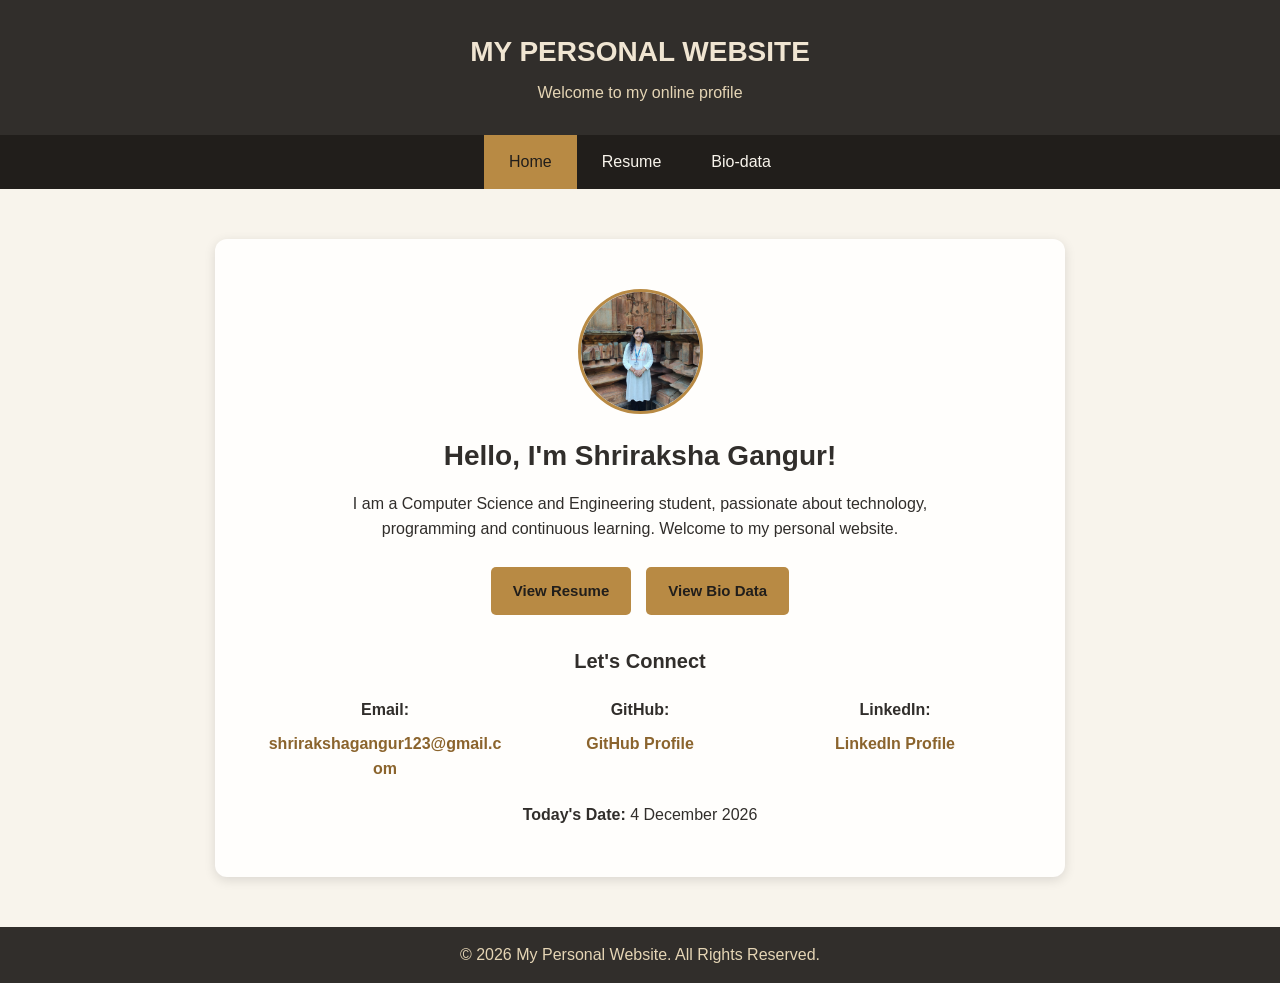
<file: index.html>
<!DOCTYPE html>
<html lang="en">
<head>
    <meta charset="UTF-8">
    <meta name="viewport" content="width=device-width, initial-scale=1.0">
    <title>My Personal Website</title>
    <link rel="stylesheet" href="style.css">
    <script src="script.js" defer></script>
</head>

<body>

    <!-- Header -->
    <header>
        <h1>MY PERSONAL WEBSITE</h1>
        <p>Welcome to my online profile</p>
    </header>

    <!-- Navigation Bar -->
    <nav>
        <a href="index.html" aria-current="page">Home</a>
        <a href="resume.html">Resume</a>
        <a href="biodata.html">Bio-data</a>
    </nav>

    <!-- Home Page Content -->
    <main class="home-container">

        <!-- Profile Image -->
        <div class="profile-circle">
            <img src="shriraksha.jpeg" alt="Shriraksha Gangur">
        </div>

        <h2>Hello, I'm Shriraksha Gangur!</h2>

        <p class="intro">
            I am a Computer Science and Engineering student,
            passionate about technology, programming and
            continuous learning. Welcome to my personal website.
        </p>

        <!-- Navigation Buttons -->
        <div class="home-buttons">
            <a href="resume.html" class="secondary-button">
                View Resume
            </a>

            <a href="biodata.html" class="secondary-button">
                View Bio Data
            </a>
        </div>

       
<!-- Contact Section -->
<div class="contact-section">

    <h3>Let's Connect</h3>

    <div class="contact-links">

        <!-- Email -->
        <div class="contact-item">
            <b>Email:</b>
            <a href="https://mail.google.com/mail/?view=cm&fs=1&to=shrirakshagangur123@gmail.com.com"
               target="_blank"
               rel="noopener noreferrer">
                shrirakshagangur123@gmail.com
            </a>
        </div>

        <!-- GitHub -->
        <div class="contact-item">
            <b>GitHub:</b>
            <a href="https://github.com/ShrirakshaGangur06"
               target="_blank"
               rel="noopener noreferrer">
                GitHub Profile
            </a>
        </div>

        <!-- LinkedIn -->
        <div class="contact-item">
            <b>LinkedIn:</b>
            <a href="https://www.linkedin.com/in/Shriraksha-Gangur/"
               target="_blank"
               rel="noopener noreferrer">
                LinkedIn Profile
            </a>
        </div>

    </div>

</div>


        <!-- Date -->
        <p class="date-text">
            <b>Today's Date:</b> 25 November 2026
        </p>

    </main>

    <!-- Footer -->
    <footer>
        <p>&copy; 2026 My Personal Website. All Rights Reserved.</p>
    </footer>

</body>
</html>
</file>
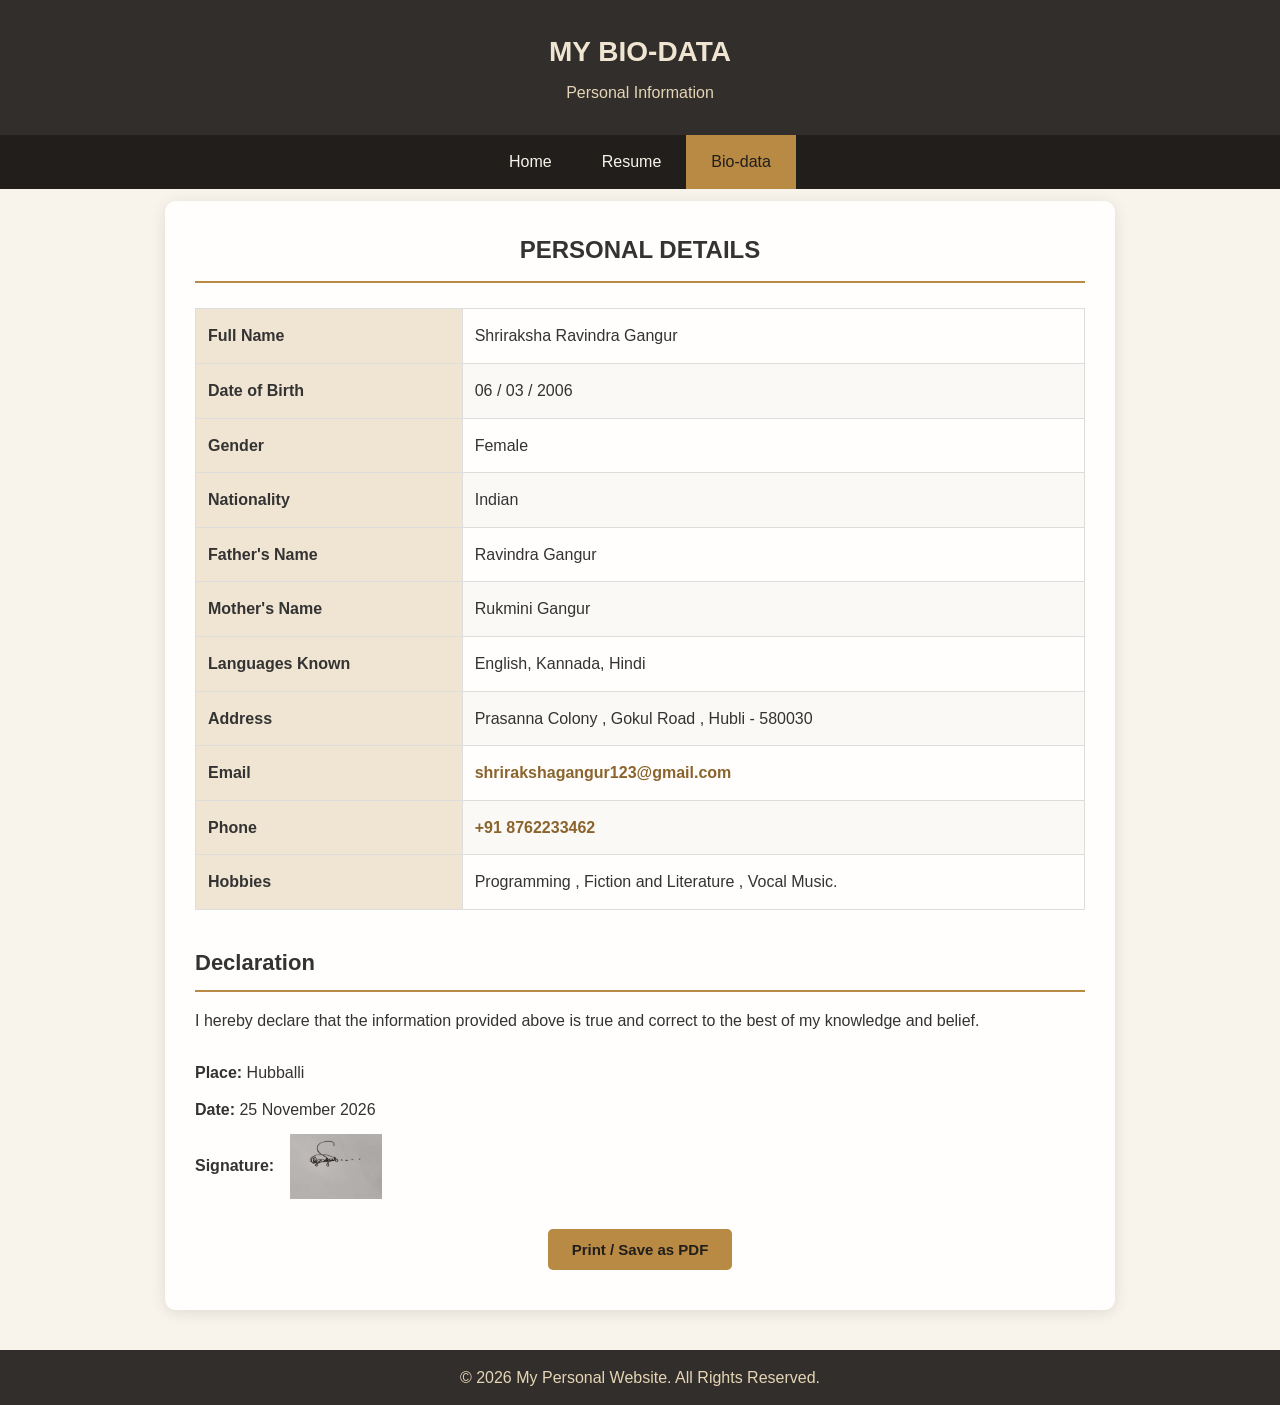
<file: biodata.html>
<!DOCTYPE html>
<html lang="en">

<head>
    <meta charset="UTF-8">
    <meta name="viewport" content="width=device-width, initial-scale=1.0">

    <title>My Bio-data</title>

    <link rel="stylesheet" href="style.css">
    <script src="script.js" defer></script>
</head>

<body>

    <!-- Header -->
    <header>
        <h1>MY BIO-DATA</h1>
        <p>Personal Information</p>
    </header>

    <!-- Navigation -->
    <nav>
        <a href="index.html">Home</a>
        <a href="resume.html">Resume</a>
        <a href="biodata.html" aria-current="page">Bio-data</a>
    </nav>

    <!-- Bio-data Content -->
    <main class="biodata-container">

        <h2 class="biodata-title">PERSONAL DETAILS</h2>

        <!-- Personal Information Table -->
        <div class="biodata-table-wrapper">

            <table class="biodata-table">

                <tr>
                    <th>Full Name</th>
                    <td>Shriraksha Ravindra Gangur</td>
                </tr>

                <tr>
                    <th>Date of Birth</th>
                    <td>06 / 03 / 2006</td>
                </tr>

                <tr>
                    <th>Gender</th>
                    <td>Female</td>
                </tr>

                <tr>
                    <th>Nationality</th>
                    <td>Indian</td>
                </tr>

                <tr>
                    <th>Father's Name</th>
                    <td>Ravindra  Gangur</td>
                </tr>

                <tr>
                    <th>Mother's Name</th>
                    <td>Rukmini Gangur</td>
                </tr>

                <tr>
                    <th>Languages Known</th>
                    <td>English, Kannada, Hindi</td>
                </tr>

                <tr>
                    <th>Address</th>
                    <td> Prasanna Colony  , Gokul Road ,  Hubli - 580030</td>
                </tr>

                <tr>
                    <th>Email</th>
                    <td>
                        <a href="https://mail.google.com/mail/?view=cm&fs=1&to=shrirakshagangur123@gmail.com"
                            target="_blank"
                         rel="noopener noreferrer">
                           shrirakshagangur123@gmail.com
                        </a>
                    </td>
                </tr>

                <tr>
                    <th>Phone</th>
                    <td>
                        <a href="tel:+918762233462">
                            +91 8762233462
                        </a>
                    </td>
                </tr>

                <tr>
                    <th>Hobbies</th>
                    <td>
                        Programming , Fiction and Literature , Vocal Music.
                    </td>
                </tr>

            </table>

        </div>

        <!-- Declaration -->
        <section class="biodata-declaration">

            <h2>Declaration</h2>

            <p>
                I hereby declare that the information provided
                above is true and correct to the best of my
                knowledge and belief.
            </p>

            <!-- Signature Details -->
            <div class="biodata-signature">

                <p><b>Place:</b> Hubballi</p>

                <p><b>Date:</b> 25 November 2026</p>

                <div class="signature-image">
                    <b>Signature:</b>
                    <img src="signature.jpeg"
                         width="100"
                         height="65">
                </div>

            </div>

        </section>

        <!-- Print Button -->
        <div class="biodata-print">
            <button onclick="window.print()">
                Print / Save as PDF
            </button>
        </div>

    </main>

    <!-- Footer -->
    <footer>
        <p>
            &copy; 2026 My Personal Website.
            All Rights Reserved.
        </p>
    </footer>

</body>
</html>
</file>
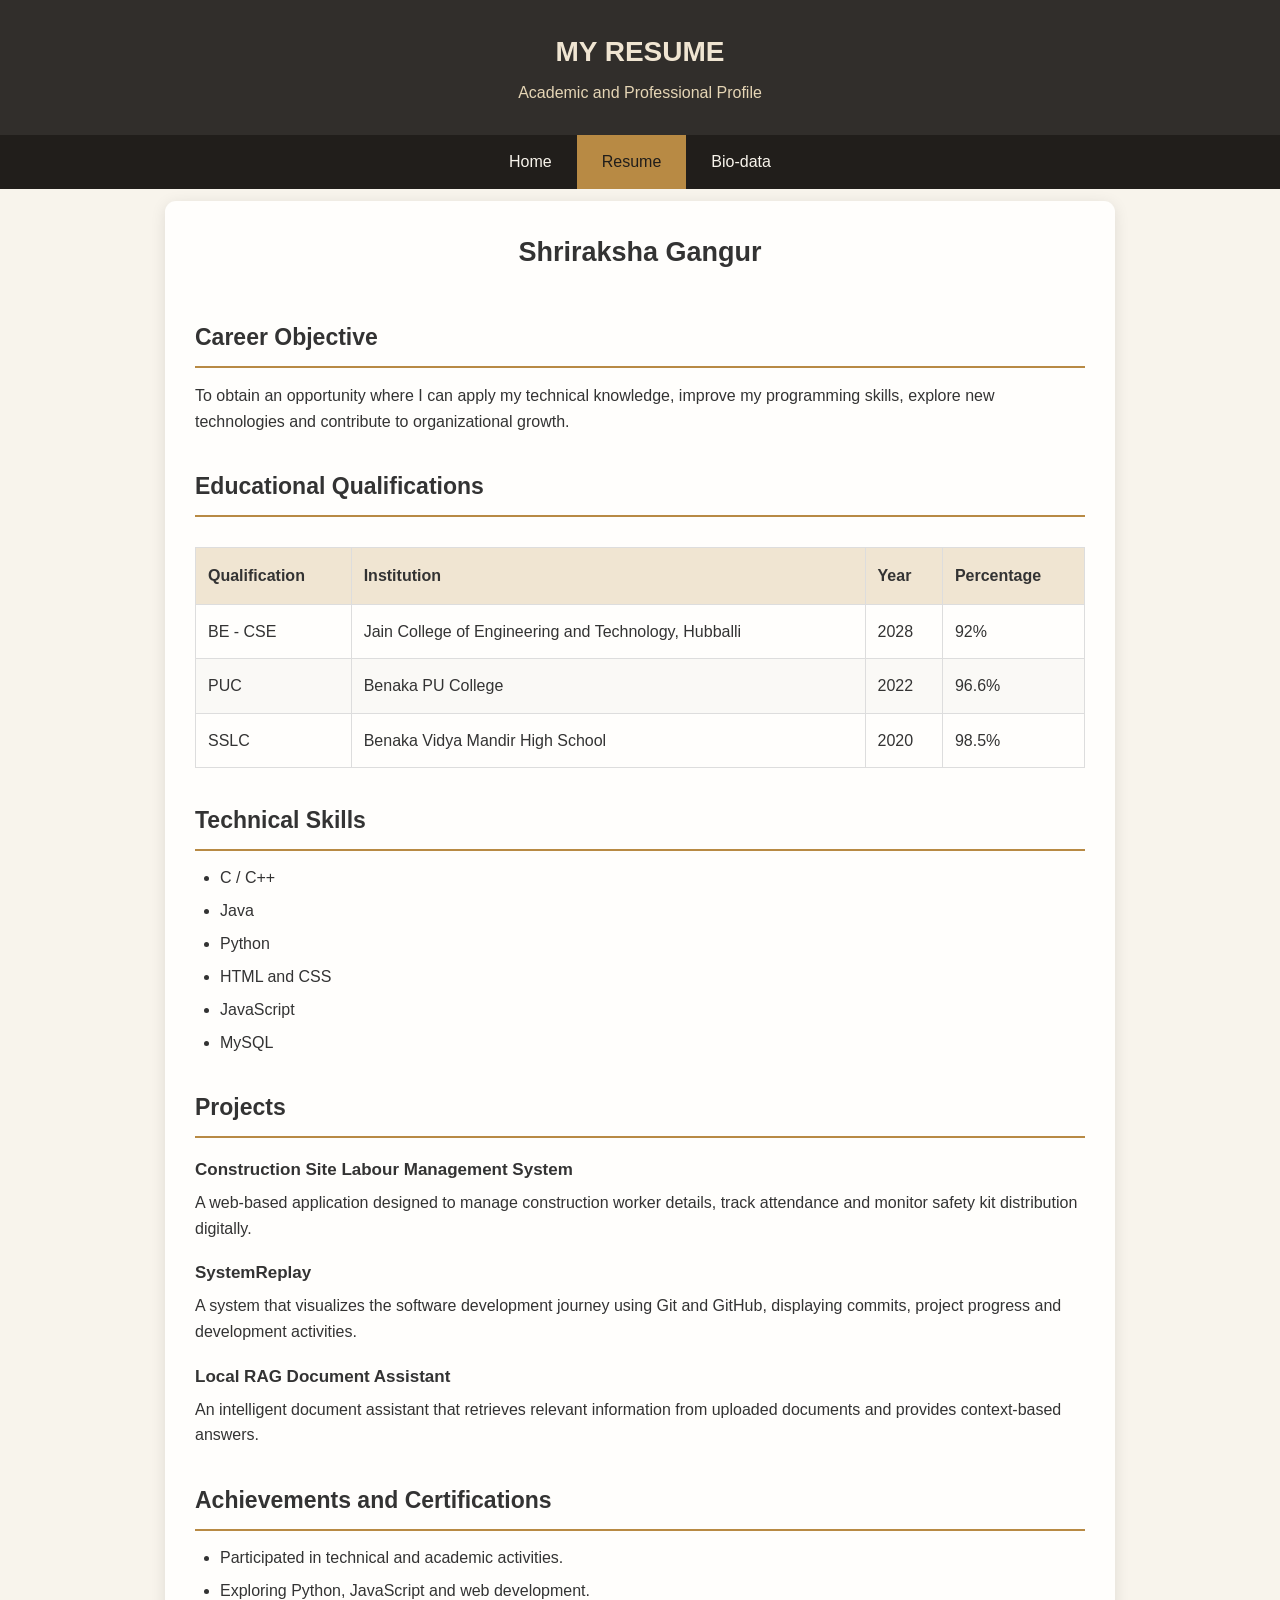
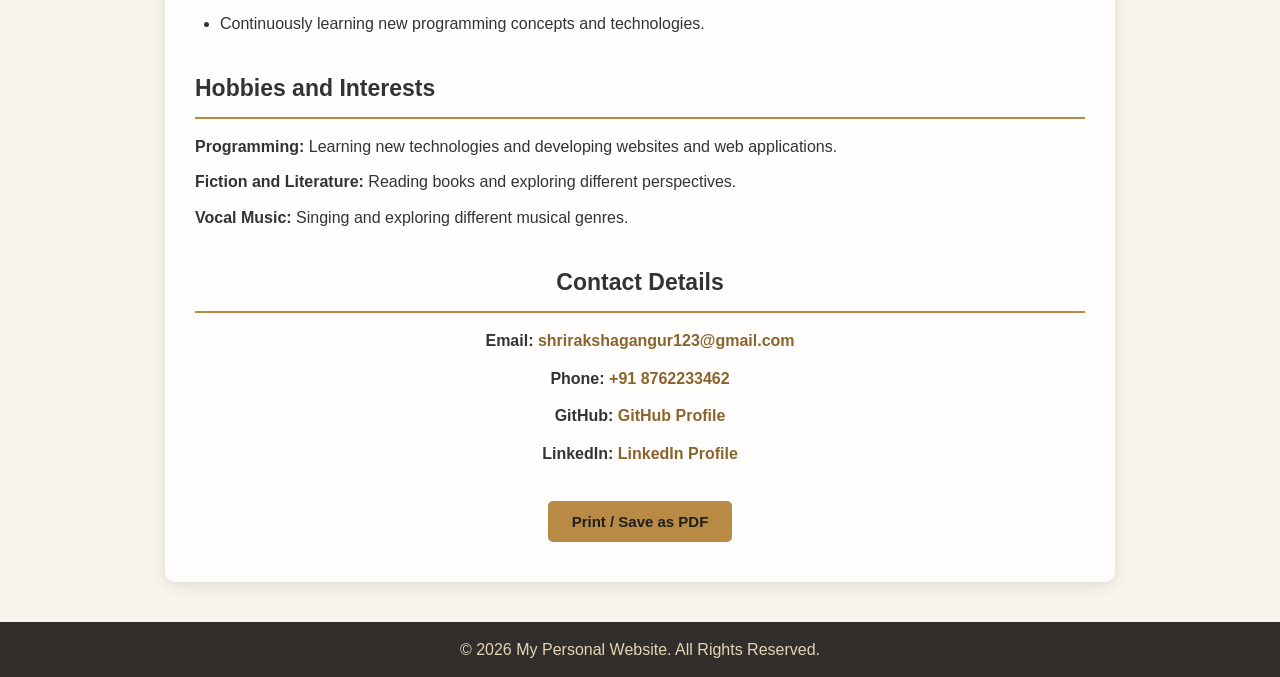
<file: resume.html>
<!DOCTYPE html>
<html lang="en">
<head>
    <meta charset="UTF-8">
    <meta name="viewport" content="width=device-width, initial-scale=1.0">
    <title>Shriraksha Gangur - Resume</title>
    <link rel="stylesheet" href="style.css">
    <script src="script.js" defer></script>
</head>

<body>

    <header>
        <h1>MY RESUME</h1>
        <p>Academic and Professional Profile</p>
    </header>

    <nav>
        <a href="index.html">Home</a>
        <a href="resume.html" aria-current="page">Resume</a>
        <a href="biodata.html">Bio-data</a>
    </nav>

    <main class="resume-container">

        <h2 class="resume-name">Shriraksha Gangur</h2>

        <!-- Career Objective -->
        <section class="resume-section">
            <h2>Career Objective</h2>
            <p>
                To obtain an opportunity where I can apply my
                technical knowledge, improve my programming skills,
                explore new technologies and contribute to
                organizational growth.
            </p>
        </section>

        <!-- Education -->
        <section class="resume-section">
            <h2>Educational Qualifications</h2>

            <div class="table-wrapper">
                <table>
                    <thead>
                        <tr>
                            <th>Qualification</th>
                            <th>Institution</th>
                            <th>Year</th>
                            <th>Percentage</th>
                        </tr>
                    </thead>

                    <tbody>
                        <tr>
                            <td>BE - CSE</td>
                            <td> Jain College of Engineering and Technology, Hubballi</td>
                            <td>2028</td>
                            <td>92%</td>
                        </tr>

                        <tr>
                            <td>PUC</td>
                            <td>Benaka PU College</td>
                            <td>2022</td>
                            <td>96.6%</td>
                        </tr>

                        <tr>
                            <td>SSLC</td>
                            <td>Benaka Vidya Mandir High School</td>
                            <td>2020</td>
                            <td>98.5%</td>
                        </tr>
                    </tbody>
                </table>
            </div>
        </section>

        <!-- Skills -->
        <section class="resume-section">
            <h2>Technical Skills</h2>

            <ul>
                <li>C / C++</li>
                <li>Java</li>
                <li>Python</li>
                <li>HTML and CSS</li>
                <li>JavaScript</li>
                <li>MySQL</li>
            </ul>
        </section>

        <!-- Projects -->
        <section class="resume-section">
            <h2>Projects</h2>

            <h3>Construction Site Labour Management System</h3>
            <p>
                A web-based application designed to manage
                construction worker details, track attendance
                and monitor safety kit distribution digitally.
            </p>

            <h3>SystemReplay</h3>
            <p>
                A system that visualizes the software development
                journey using Git and GitHub, displaying commits,
                project progress and development activities.
            </p>

            <h3>Local RAG Document Assistant</h3>
            <p>
                An intelligent document assistant that retrieves
                relevant information from uploaded documents
                and provides context-based answers.
            </p>
        </section>

        <!-- Achievements -->
        <section class="resume-section">
            <h2>Achievements and Certifications</h2>

            <ul>
                <li>Participated in technical and academic activities.</li>
                <li>Exploring Python, JavaScript and web development.</li>
                <li>Continuously learning new programming concepts and technologies.</li>
            </ul>
        </section>

        <!-- Hobbies -->
        <section class="resume-section">
            <h2>Hobbies and Interests</h2>

            <p>
                <b>Programming:</b>
                Learning new technologies and developing websites
                and web applications.
            </p>

            <p>
                <b>Fiction and Literature:</b>
                Reading books and exploring different perspectives.
            </p>

            <p>
                <b>Vocal Music:</b>
                Singing and exploring different musical genres.
            </p>
        </section>

        <!-- Contact -->
        <section class="resume-section contact-details">
            <h2>Contact Details</h2>

            <p>
                <b>Email:</b>
                <a href="https://mail.google.com/mail/?view=cm&fs=1&to=shrirakshagangur123@gmail.com"
                    target="_blank"
                    rel="noopener noreferrer">
                    shrirakshagangur123@gmail.com
                </a>
            </p>

            <p>
                <b>Phone:</b>
                <a href="tel:+918762233462">
                    +91 8762233462
                </a>
            </p>

            <p>
                <b>GitHub:</b>
                <a href="https://github.com/ShrirakshaGangur06"
                   target="_blank" rel="noopener noreferrer">
                    GitHub Profile
                </a>
            </p>

            <p>
                <b>LinkedIn:</b>
                <a href="https://www.linkedin.com/in/Shriraksha-Gangur/"
                   target="_blank" rel="noopener noreferrer">
                    LinkedIn Profile
                </a>
            </p>
        </section>

        <div class="resume-print">
            <button onclick="window.print()">
                Print / Save as PDF
            </button>
        </div>

    </main>

    <footer>
        <p>&copy; 2026 My Personal Website. All Rights Reserved.</p>
    </footer>

</body>
</html>
</file>
<file: style.css>
/* General Styling */
* {
    margin: 0;
    padding: 0;
    box-sizing: border-box;
}

body {
    font-family: Arial, Helvetica, sans-serif;
    background-color: #F8F4EC;
    color: #312E2B;
    line-height: 1.6;
}

/* Header */
header {
    background-color: #312E2B;
    color: #F0E5D2;
    text-align: center;
    padding: 30px 15px;
}

header h1 {
    font-size: 28px;
    margin-bottom: 5px;
}

header p {
    color: #E5D5B5;
}

/* Navigation */
nav {
    background-color: #211E1B;
    display: flex;
    justify-content: center;
    flex-wrap: wrap;
}

nav a {
    color: #F8F4EC;
    text-decoration: none;
    padding: 14px 25px;
    transition: 0.3s;
}

nav a:hover,
nav a[aria-current="page"] {
    background-color: #B88A44;
    color: #211E1B;
}

/* Home Container */
.home-container {
    max-width: 850px;
    margin: 50px auto;
    padding: 50px 25px;
    text-align: center;
    background-color: #FFFEFC;
    border-radius: 12px;
    box-shadow: 0 3px 12px rgba(0, 0, 0, 0.12);
}

/* Profile Image */
.profile-circle {
    width: 125px;
    height: 125px;
    border-radius: 50%;
    overflow: hidden;
    margin: 0 auto 20px;
    border: 3px solid #B88A44;
}

.profile-circle img {
    width: 100%;
    height: 100%;
    object-fit: cover;
}

/* Introduction */
.home-container h2 {
    color: #312E2B;
    margin-bottom: 12px;
    font-size: 28px;
}

.intro {
    max-width: 600px;
    margin: 0 auto 25px;
}

/* Navigation Buttons */
.home-buttons {
    display: flex;
    justify-content: center;
    flex-wrap: wrap;
    gap: 15px;
    margin: 25px 0;
}

.secondary-button {
    background-color: #B88A44;
    color: #211E1B;
    border: none;
    padding: 12px 22px;
    border-radius: 5px;
    font-size: 15px;
    font-weight: bold;
    cursor: pointer;
    text-decoration: none;
    display: inline-block;
    transition: 0.3s;
}

.secondary-button:hover {
    background-color: #312E2B;
    color: #F8F4EC;
}


/* Contact Section */
.contact-section {
    margin: 30px auto 20px;
    width: 100%;
    text-align: center;
}

.contact-section h3 {
    color: #312E2B;
    margin-bottom: 20px;
    font-size: 20px;
}

/* Equal Distance Alignment */
.contact-links {
    display: grid;
    grid-template-columns: repeat(3, minmax(0, 1fr));
    gap: 15px;
    max-width: 750px;
    margin: 0 auto;
    align-items: start;
}

/* Individual Contact Items */
.contact-item {
    display: flex;
    flex-direction: column;
    align-items: center;
    text-align: center;
    gap: 8px;
    min-width: 0;
}

.contact-item b {
    color: #312E2B;
    font-size: 16px;
}

.contact-item a {
    color: #8B642D;
    font-weight: bold;
    text-decoration: none;
    overflow-wrap: anywhere;
}

.contact-item a:hover {
    color: #B88A44;
    text-decoration: underline;
}

/* Mobile Alignment */
@media (max-width: 600px) {
    .contact-links {
        grid-template-columns: 1fr;
        gap: 20px;
    }
}


/* Date */
.date-text {
    margin-top: 20px;
}

/* Footer */
footer {
    background-color: #312E2B;
    color: #E5D5B5;
    text-align: center;
    padding: 15px;
    margin-top: 40px;
}

/* Responsive Design */
@media (max-width: 768px) {

    .home-container {
        margin: 20px 15px;
        padding: 30px 15px;
    }

    nav a {
        padding: 12px 15px;
    }

    .contact-links {
        gap: 15px;
    }

    .home-container h2 {
        font-size: 23px;
    }
}



/* Resume Page - Screenshot Matching Design */

.resume-container {
    max-width: 950px;
    margin: 12px auto;
    padding: 30px;
    background-color: #FFFEFC;
    border-radius: 11px;
    box-shadow: 0 3px 15px rgba(0, 0, 0, 0.10);
    color: #333333;
}

/* Name */
.resume-name {
    text-align: center;
    font-size: 27px;
    margin: 0 0 45px;
    color: #333333;
}

/* Sections */
.resume-section {
    margin-bottom: 34px;
}

.resume-section h2 {
    font-size: 23px;
    color: #333333;
    border-bottom: 2px solid #B88A44;
    padding-bottom: 10px;
    margin-bottom: 15px;
}

.resume-section h3 {
    font-size: 17px;
    color: #333333;
    margin-top: 18px;
    margin-bottom: 7px;
}

.resume-section p {
    font-size: 16px;
    line-height: 1.6;
    margin-bottom: 10px;
}

/* Education Table */
.table-wrapper {
    width: 100%;
    overflow-x: auto;
}

.resume-section table {
    width: 100%;
    border-collapse: collapse;
    margin-top: 15px;
    font-size: 16px;
}

.resume-section th {
    background-color: #F0E5D2;
    color: #333333;
    font-weight: bold;
    text-align: left;
    padding: 15px 12px;
    border: 1px solid #DDDDDD;
}

.resume-section td {
    padding: 14px 12px;
    border: 1px solid #DDDDDD;
    text-align: left;
}

.resume-section tr:nth-child(even) {
    background-color: #FAF9F6;
}

/* Skills and Achievements */
.resume-section ul {
    padding-left: 25px;
}

.resume-section li {
    font-size: 16px;
    margin-bottom: 9px;
    line-height: 1.5;
}

/* Contact Details */
.resume-section a {
    color: #8B642D;
    text-decoration: none;
}

.resume-section a:hover {
    text-decoration: underline;
}

/* Print Button */
.resume-print {
    text-align: center;
    margin: 30px 0 10px;
}

.resume-print button {
    background-color: #B88A44;
    color: #211E1B;
    border: none;
    padding: 12px 24px;
    border-radius: 5px;
    font-size: 15px;
    font-weight: bold;
    cursor: pointer;
}

.resume-print button:hover {
    background-color: #312E2B;
    color: white;
}

/* Responsive */
@media (max-width: 768px) {
    .resume-container {
        margin: 12px;
        padding: 20px;
    }

    .resume-name {
        font-size: 23px;
        margin-bottom: 30px;
    }

    .resume-section h2 {
        font-size: 20px;
    }

    .resume-section table {
        min-width: 650px;
    }
}

/* PDF / Printing */
@media print {
    body {
        background: white;
    }

    header,
    nav,
    footer,
    .resume-print {
        display: none !important;
    }

    .resume-container {
        max-width: 100%;
        margin: 0;
        padding: 15px;
        box-shadow: none;
        border-radius: 0;
    }

    .resume-section {
        break-inside: avoid;
    }
}

/* Center Contact Details */
.resume-section.contact-details {
    text-align: center;
}

.resume-section.contact-details h2 {
    text-align: center;
}

.resume-section.contact-details p {
    text-align: center;
    margin: 12px 0;
}

.resume-section.contact-details a {
    color: #8B642D;
    text-decoration: none;
}

.resume-section.contact-details a:hover {
    text-decoration: underline;
}


/* Bio-data Page */

.biodata-container {
    max-width: 950px;
    margin: 12px auto;
    padding: 30px;
    background-color: #FFFEFC;
    border-radius: 11px;
    box-shadow: 0 3px 15px rgba(0, 0, 0, 0.10);
    color: #333333;
}

/* Personal Details Heading */

.biodata-title {
    text-align: center;
    font-size: 24px;
    color: #333333;
    margin-bottom: 25px;
    padding-bottom: 12px;
    border-bottom: 2px solid #B88A44;
}

/* Bio-data Table */

.biodata-table-wrapper {
    width: 100%;
    overflow-x: auto;
}

.biodata-table {
    width: 100%;
    border-collapse: collapse;
    font-size: 16px;
}

.biodata-table th {
    width: 30%;
    background-color: #F0E5D2;
    color: #333333;
    text-align: left;
    padding: 14px 12px;
    border: 1px solid #DDDDDD;
}

.biodata-table td {
    padding: 14px 12px;
    border: 1px solid #DDDDDD;
    text-align: left;
    color: #333333;
}

.biodata-table tr:nth-child(even) {
    background-color: #FAF9F6;
}

.biodata-table a {
    color: #8B642D;
    text-decoration: none;
}

.biodata-table a:hover {
    text-decoration: underline;
}

/* Declaration */

.biodata-declaration {
    margin-top: 35px;
}

.biodata-declaration h2 {
    font-size: 22px;
    color: #333333;
    border-bottom: 2px solid #B88A44;
    padding-bottom: 10px;
    margin-bottom: 15px;
}

.biodata-declaration p {
    font-size: 16px;
    line-height: 1.7;
    margin-bottom: 12px;
}

/* Place, Date and Signature */

.biodata-signature {
    margin-top: 25px;
}

.biodata-signature p {
    margin-bottom: 10px;
}

.signature-image {
    display: flex;
    align-items: center;
    gap: 12px;
    margin-top: 10px;
}

.signature-image img {
    object-fit: contain;
    max-width: 100px;
}

/* Print Button */

.biodata-print {
    text-align: center;
    margin: 30px 0 10px;
}

.biodata-print button {
    background-color: #B88A44;
    color: #211E1B;
    border: none;
    padding: 12px 24px;
    border-radius: 5px;
    font-size: 15px;
    font-weight: bold;
    cursor: pointer;
    transition: 0.3s;
}

.biodata-print button:hover {
    background-color: #312E2B;
    color: white;
}

/* Mobile Responsive */

@media (max-width: 768px) {

    .biodata-container {
        margin: 12px;
        padding: 20px;
    }

    .biodata-title {
        font-size: 21px;
    }

    .biodata-table {
        min-width: 550px;
    }

}

/* Print / Save as PDF */

@media print {

    body {
        background: white;
    }

    header,
    nav,
    footer,
    .biodata-print {
        display: none !important;
    }

    .biodata-container {
        max-width: 100%;
        margin: 0;
        padding: 15px;
        box-shadow: none;
        border-radius: 0;
    }

    .biodata-declaration {
        break-inside: avoid;
    }

}


.contact-details a,
.resume-section a,
.biodata-table a {
    color: #8B642D;
    text-decoration: none;
    font-weight: bold;
}

.contact-details a:hover,
.resume-section a:hover,
.biodata-table a:hover {
    color: #B88A44;
    text-decoration: underline;
    cursor: pointer;
}
</file>
